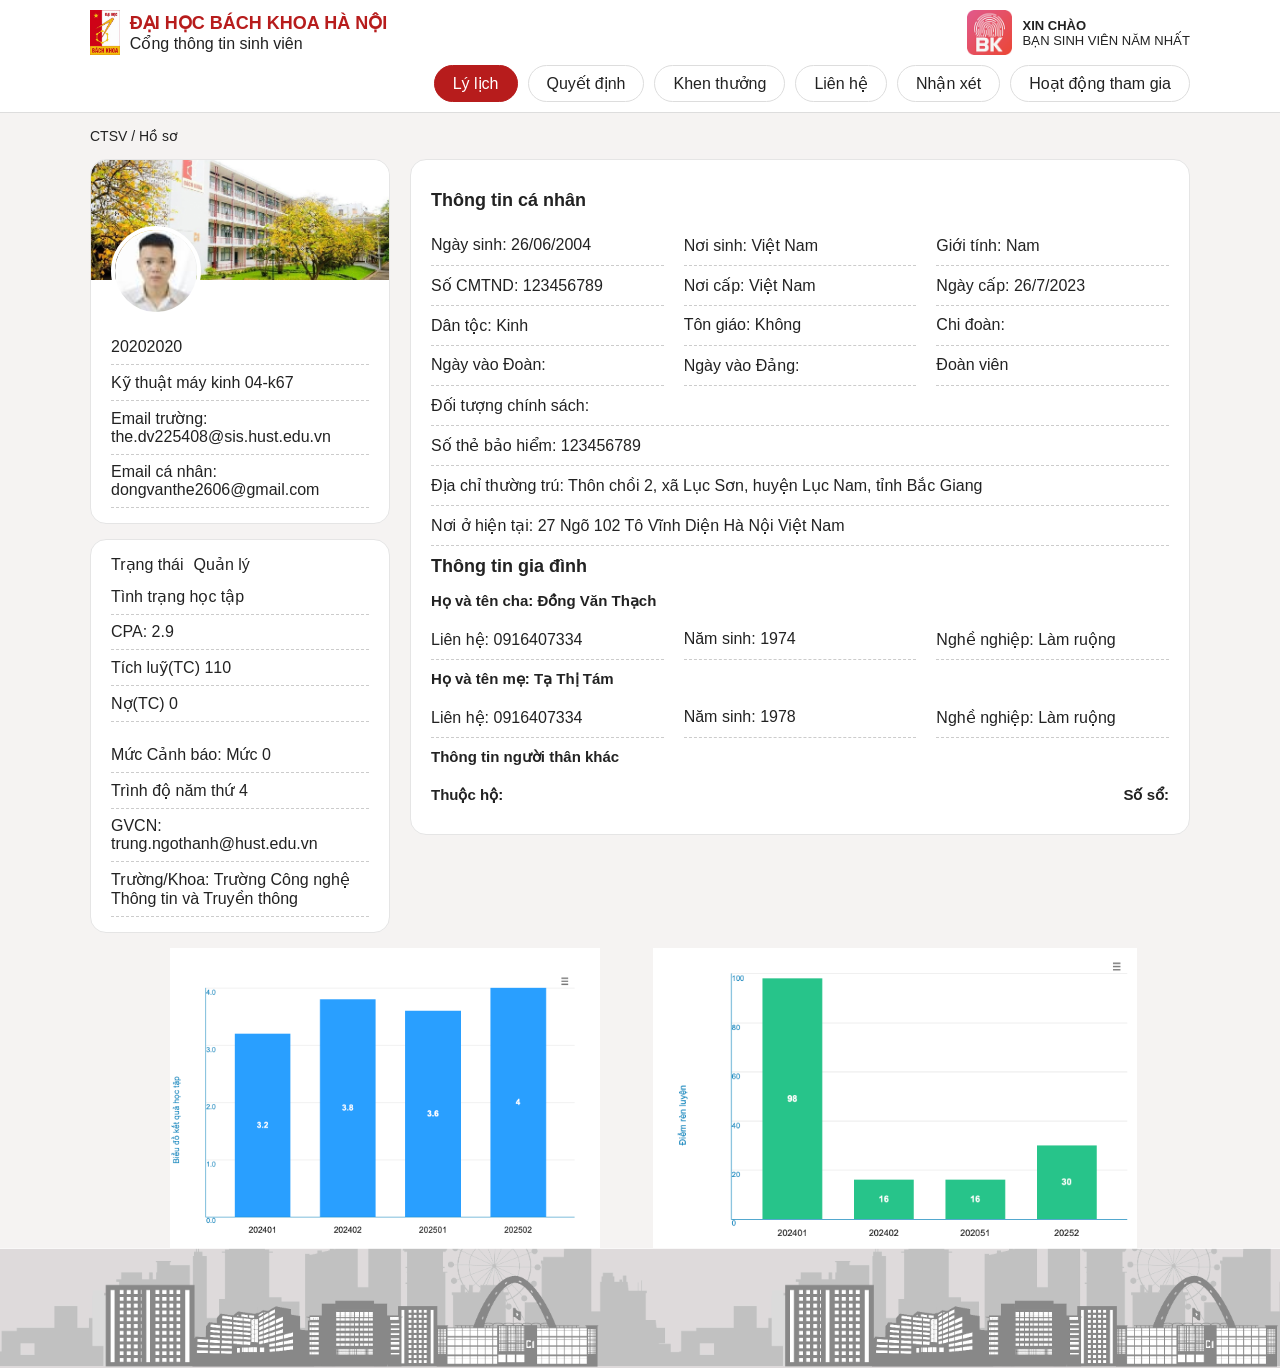
<file: ex/cv3/index.html>
<!DOCTYPE html>
<html lang="vi">

<head>
  <meta charset="UTF-8">
  <meta name="viewport" content="width=device-width, initial-scale=1">
  <title>Hồ sơ - Cổng thông tin sinh viên</title>
  <style>
* {
  box-sizing: border-box;
  margin: 0;
  padding: 0;
}

body {
  font-family: Arial, sans-serif;
  background: #f5f3f2;
  color: #222;
}

ul {
  list-style: none;
}

img {
  max-width: 100%;
}

a {
  color: inherit;
  text-decoration: none;
}

.container {
  width: 1100px;
  max-width: 95%;
  margin: 0 auto;
}

.topbar {
  background: #fff;
  border-bottom: 1px solid #ddd;
}

.brand-row {
  display: flex;
  justify-content: space-between;
  align-items: center;
  padding: 10px 0;
}

.brand,
.greeting {
  display: flex;
  align-items: center;
  gap: 10px;
}

.brand-logo,
.bk-icon {
  height: 45px;
}

.brand h1 {
  font-size: 18px;
  color: #b71c1c;
}

.greeting div {
  display: flex;
  flex-direction: column;
  font-size: 13px;
}

.main-nav {
  display: flex;
  justify-content: flex-end;
  gap: 10px;
  padding-bottom: 10px;
}

.main-nav a {
  padding: 8px 18px;
  border: 1px solid #ddd;
  border-radius: 20px;
}

.main-nav a:first-child {
  background: #b71c1c;
  color: #fff;
  border-color: #b71c1c;
}

.breadcrumb {
  margin: 15px 0;
  font-size: 14px;
}

.layout {
  display: flex;
  gap: 20px;
  align-items: flex-start;
}

.left {
  width: 300px;
}

.right {
  flex: 1;
}

.card,
.tab-content {
  background: #fff;
  border-radius: 16px;
  border: 1px solid #e5e5e5;
  margin-bottom: 15px;
}

.tab-content {
  padding: 20px;
}

.cover {
  position: relative;
  margin-bottom: 50px;
}

.cover-img {
  display: block;
  width: 100%;
  height: 120px;
  object-fit: cover;
  border-radius: 16px 16px 0 0;
}

.avatar {
  position: absolute;
  left: 20px;
  bottom: -40px;
}

.avatar img {
  width: 90px;
  height: 90px;
  border-radius: 50%;
  border: 4px solid #fff;
  object-fit: cover;
}

.info,
.status-list {
  padding: 0 20px 15px;
}

.info li,
.status-list li {
  padding: 8px 0;
  border-bottom: 1px dashed #ccc;
}

.tab-radio {
  display: none;
}

.tabs {
  display: flex;
  gap: 10px;
  padding: 15px 20px 5px;
}

.sec-title {
  font-size: 18px;
  margin: 10px 0 15px;
}

.fields p {
  padding: 10px 0;
  border-bottom: 1px dashed #ccc;
}

.cols3 {
  display: grid;
  grid-template-columns: repeat(3, 1fr);
  gap: 0 20px;
}

.person h3 {
  font-size: 15px;
  margin: 10px 0;
}

.row-between {
  display: flex;
  justify-content: space-between;
}

.charts {
  display: flex;
  justify-content: center;
  gap: 15px;
}

.charts img {
  width: 45%;
  max-height: 300px;
  object-fit: contain;
}

.skyline {
  height: 120px;
  background-repeat: repeat-x;
  background-size: auto 100%;
}

  </style>
</head>

<body>

  <header class="topbar">
    <div class="container">
      <div class="brand-row">
        <div class="brand">
          <img class="brand-logo" src="logo.png" alt="Logo ĐHBK">
          <div>
            <h1>ĐẠI HỌC BÁCH KHOA HÀ NỘI</h1>
            <p>Cổng thông tin sinh viên</p>
          </div>
        </div>
        <div class="greeting">
          <img class="bk-icon" src="icon.png" alt="BK">
          <div>
            <strong>XIN CHÀO</strong>
            <span>BẠN SINH VIÊN NĂM NHẤT</span>
          </div>
        </div>
      </div>
      <nav class="main-nav">
        <a href="#">Lý lịch</a>
        <a href="#">Quyết định</a>
        <a href="#">Khen thưởng</a>
        <a href="#">Liên hệ</a>
        <a href="#">Nhận xét</a>
        <a href="#">Hoạt động tham gia</a>
      </nav>
    </div>
  </header>

  <main class="container">
    <div class="breadcrumb"><a href="#">CTSV</a> / <a href="#">Hồ sơ</a></div>

    <div class="layout">
      <aside class="left">
        <div class="card profile-card">
          <div class="cover">
            <img class="cover-img" src="background.png" alt="">
            <div class="avatar"><img src="avata.jpg" alt="SOICT"></div>
          </div>
          <ul class="info">
            <li>20202020</li>
            <li>Kỹ thuật máy kinh 04-k67</li>
            <li>Email trường: the.dv225408@sis.hust.edu.vn</li>
            <li>Email cá nhân: dongvanthe2606@gmail.com</li>
          </ul>
        </div>

        <div class="card status-card">
          <input type="radio" name="status" id="r-st-trangthai" class="tab-radio" checked>
          <input type="radio" name="status" id="r-st-quanly" class="tab-radio">
          <div class="tabs">
            <label class="tab" for="r-st-trangthai">Trạng thái</label>
            <label class="tab" for="r-st-quanly">Quản lý</label>
          </div>
          <ul class="status-list" id="st-trangthai">
            <li>Tình trạng học tập</li>
            <li>CPA: 2.9</li>
            <li>Tích luỹ(TC) 110</li>
            <li>Nợ(TC) 0</li>
          </ul>
          <ul class="status-list" id="st-quanly">
            <li>Mức Cảnh báo: Mức 0</li>
            <li>Trình độ năm thứ 4</li>
            <li>GVCN: trung.ngothanh@hust.edu.vn</li>
            <li>Trường/Khoa: Trường Công nghệ Thông tin và Truyền thông</li>
          </ul>
        </div>
      </aside>

      <section class="right">
        <div class="tab-content" id="tab-lylich">
          <h2 class="sec-title">Thông tin cá nhân</h2>
          <div class="fields cols3">
            <p>Ngày sinh: 26/06/2004</p>
            <p>Nơi sinh: Việt Nam</p>
            <p>Giới tính: Nam</p>
            <p>Số CMTND: 123456789</p>
            <p>Nơi cấp: Việt Nam</p>
            <p>Ngày cấp: 26/7/2023</p>
            <p>Dân tộc: Kinh</p>
            <p>Tôn giáo: Không</p>
            <p>Chi đoàn:</p>
            <p>Ngày vào Đoàn:</p>
            <p>Ngày vào Đảng:</p>
            <p>Đoàn viên</p>
          </div>
          <div class="fields">
            <p>Đối tượng chính sách:</p>
            <p>Số thẻ bảo hiểm: 123456789</p>
            <p>Địa chỉ thường trú: Thôn chồi 2, xã Lục Sơn, huyện Lục Nam, tỉnh Bắc Giang</p>
            <p>Nơi ở hiện tại: 27 Ngõ 102 Tô Vĩnh Diện Hà Nội Việt Nam</p>
          </div>

          <h2 class="sec-title">Thông tin gia đình</h2>

          <div class="person">
            <h3>Họ và tên cha: Đồng Văn Thạch</h3>
            <div class="fields cols3">
              <p>Liên hệ: 0916407334</p>
              <p>Năm sinh: 1974</p>
              <p>Nghề nghiệp: Làm ruộng</p>
            </div>
          </div>

          <div class="person">
            <h3>Họ và tên mẹ: Tạ Thị Tám</h3>
            <div class="fields cols3">
              <p>Liên hệ: 0916407334</p>
              <p>Năm sinh: 1978</p>
              <p>Nghề nghiệp: Làm ruộng</p>
            </div>
          </div>

          <div class="person">
            <h3>Thông tin người thân khác</h3>
            <div class="row-between">
              <h3>Thuộc hộ:</h3>
              <h3>Số sổ:</h3>
            </div>
          </div>
        </div>
      </section>
    </div>

    <div class="charts">
      <img src="bieudo1.png" alt="Biểu đồ kết quả học tập">
      <img src="bieudo2.png" alt="Điểm rèn luyện">
    </div>
  </main>

  <footer class="skyline" style="background-image:url('footer.png')"></footer>

</body>

</html>
</file>
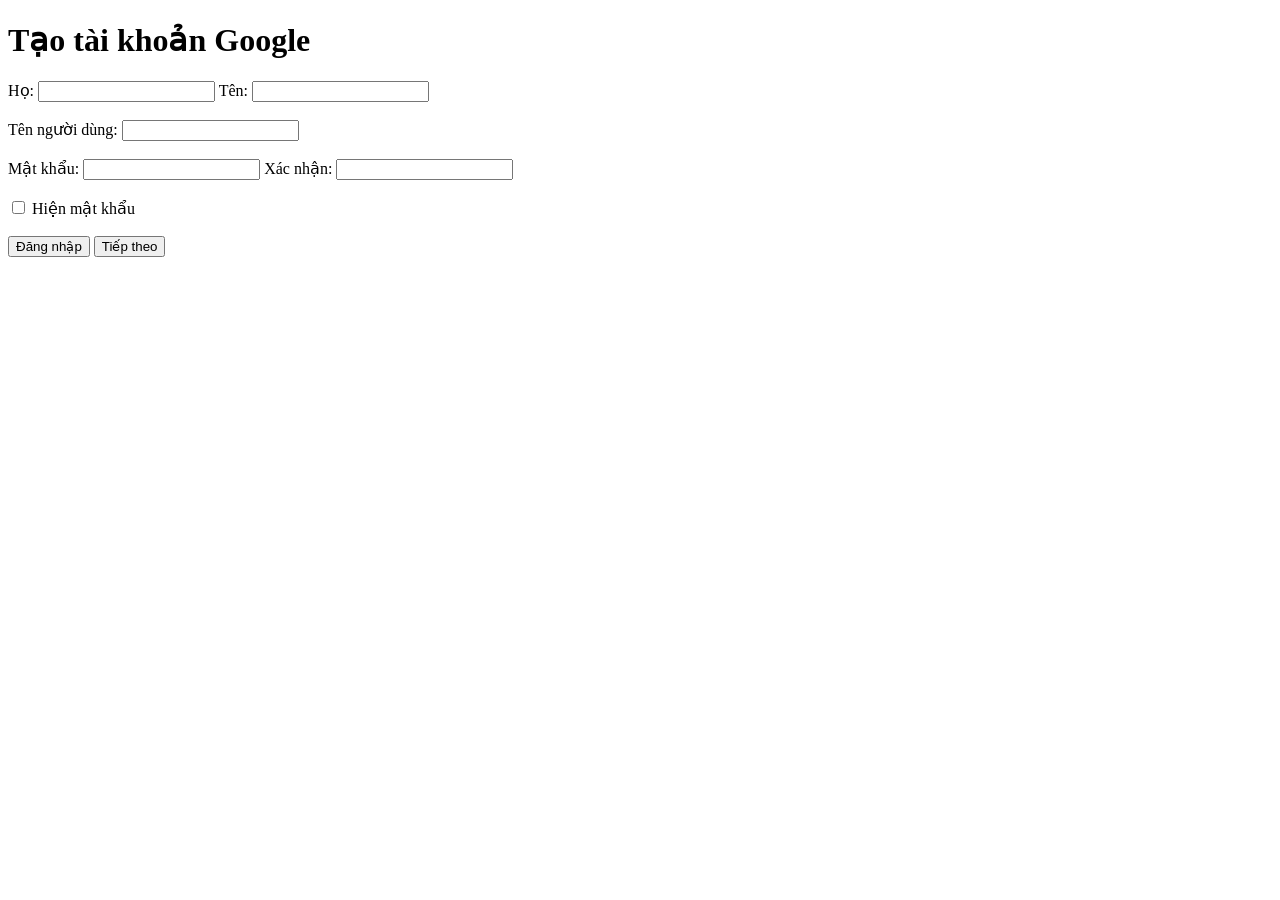
<file: ex/buoi1/b1/index.html>
<!DOCTYPE html>
<html lang="vi">

<head>
    <meta charset="UTF-8">
    <meta name="viewport" content="width=device-width, initial-scale=1.0">
    <title>Tạo tài khoản Google</title>
</head>

<body>

    <h1>Tạo tài khoản Google</h1>

    <form action="/submit" method="POST" name="registerForm">

        Họ:
        <input type="text" name="firstName" required>

        Tên:
        <input type="text" name="lastName" required>

        <br><br>

        Tên người dùng:
        <input type="email" name="email" pattern=".+@gmail\.com" required
            oninvalid="this.setCustomValidity('Vui lòng nhập email Gmail hợp lệ')" 
            oninput="this.setCustomValidity('')">
        <br><br>

        Mật khẩu:
        <input type="password" name="password" min="4">

        Xác nhận:
        <input type="password" name="confirmPassword">

        <br><br>

        <input type="checkbox" id="showPassword">
        <label for="showPassword">Hiện mật khẩu</label>

        <br><br>

        <button type="button">Đăng nhập</button>
        <button type="submit">Tiếp theo</button>

    </form>

</body>

</html>
</file>
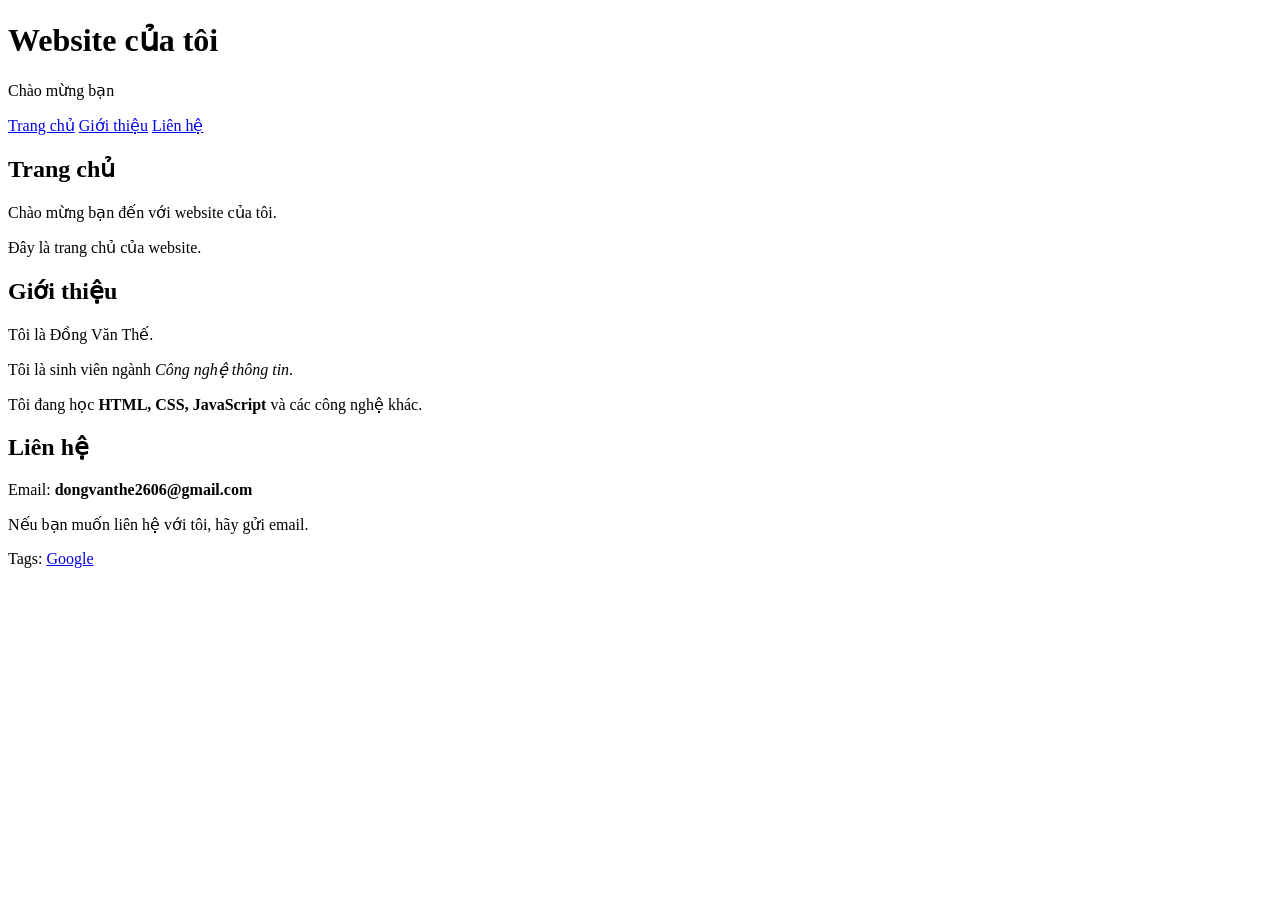
<file: ex/buoi1/b2/index.html>
<!DOCTYPE html>
<html>

<head>
    <meta charset="utf-8">
    <title>…</title>
</head>

<body>

    <header>
        <h1>Website của tôi</h1>
        <p>Chào mừng bạn</p>
    </header>
    <nav>
        <a href="#page">Trang chủ</a>
        <a href="#about">Giới thiệu</a>
        <a href="#contact">Liên hệ</a>
    </nav>
    <section id="page">
        <h1>Trang chủ</h1>
        <p>Chào mừng bạn đến với website của tôi.</p>
        <p>Đây là trang chủ của website.</p>
    </section>
    <section id="about">
        <h1>Giới thiệu</h1>
        <p>Tôi là Đồng Văn Thế.</p>
        <p>Tôi là sinh viên ngành <em>Công nghệ thông tin</em>.</p>
        <p>Tôi đang học <strong>HTML, CSS, JavaScript</strong> và các công nghệ khác.</p>
    </section>
    <section id="contact">
        <h1>Liên hệ</h1>
        <p>Email: <strong>dongvanthe2606@gmail.com</strong></p>
        <p>Nếu bạn muốn liên hệ với tôi, hãy gửi email.</p>
    </section>

    <footer>
        <p> Tags: <a href="https://facebook.com">Google</a>
    </footer>
</body>

</html>
</file>
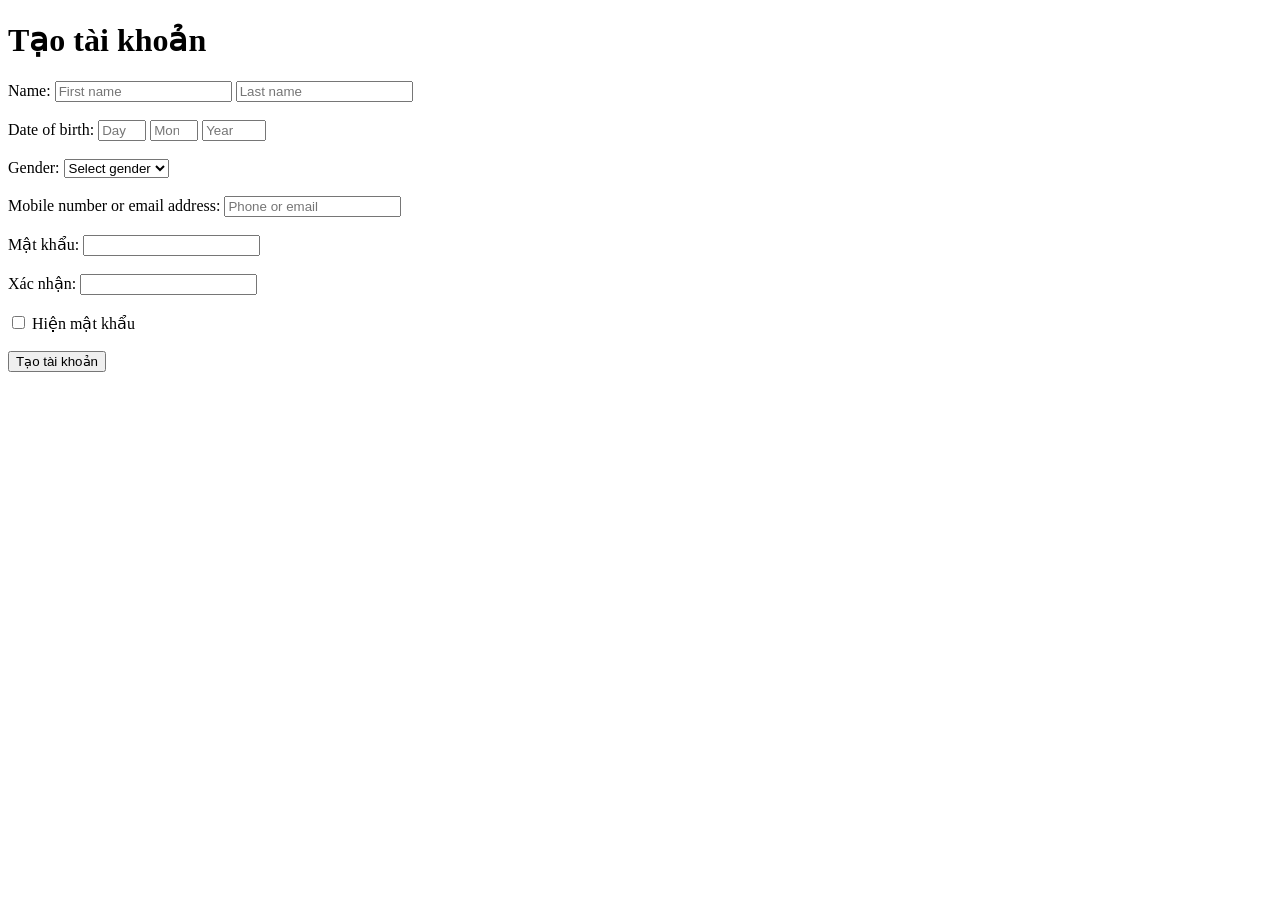
<file: ex/buoi1/b3/index.html>
<!DOCTYPE html>
<html lang="vi">

<head>
    <meta charset="UTF-8">
    <meta name="viewport" content="width=device-width, initial-scale=1.0">
    <title>Tạo tài khoản</title>
</head>

<body>

    <h1>Tạo tài khoản</h1>

    <form action="/submit" method="POST" name="registerForm">

        Name:
        <input type="text" name="firstName" placeholder="First name" required>
        <input type="text" name="lastName" placeholder="Last name" required>

        <br><br>

        Date of birth:
        <input type="number" name="dobDay" placeholder="Day" min="1" max="31" required>
        <input type="number" name="dobMonth" placeholder="Month" min="1" max="12" required>
        <input type="number" name="dobYear" placeholder="Year" min="1900" max="2025" required>

        <br><br>

        Gender:
        <select name="gender" required>
            <option value="" disabled selected>Select gender</option>
            <option value="male">Male</option>
            <option value="female">Female</option>
            <option value="other">Other</option>
        </select>

        <br><br>

        Mobile number or email address:
        <input type="text" name="contact" placeholder="Phone or email" required>
        <br><br>

        Mật khẩu:
        <input type="password" name="password" minlength="4" required>
        <br><br>

        Xác nhận:
        <input type="password" name="confirmPassword" minlength="4" required>

        <br><br>
        <input type="checkbox" name="showPassword" id="showPassword">
        <label for="showPassword">Hiện mật khẩu</label>

        <br><br>
        <button type="submit">Tạo tài khoản</button>

    </form>

</body>

</html>
</file>
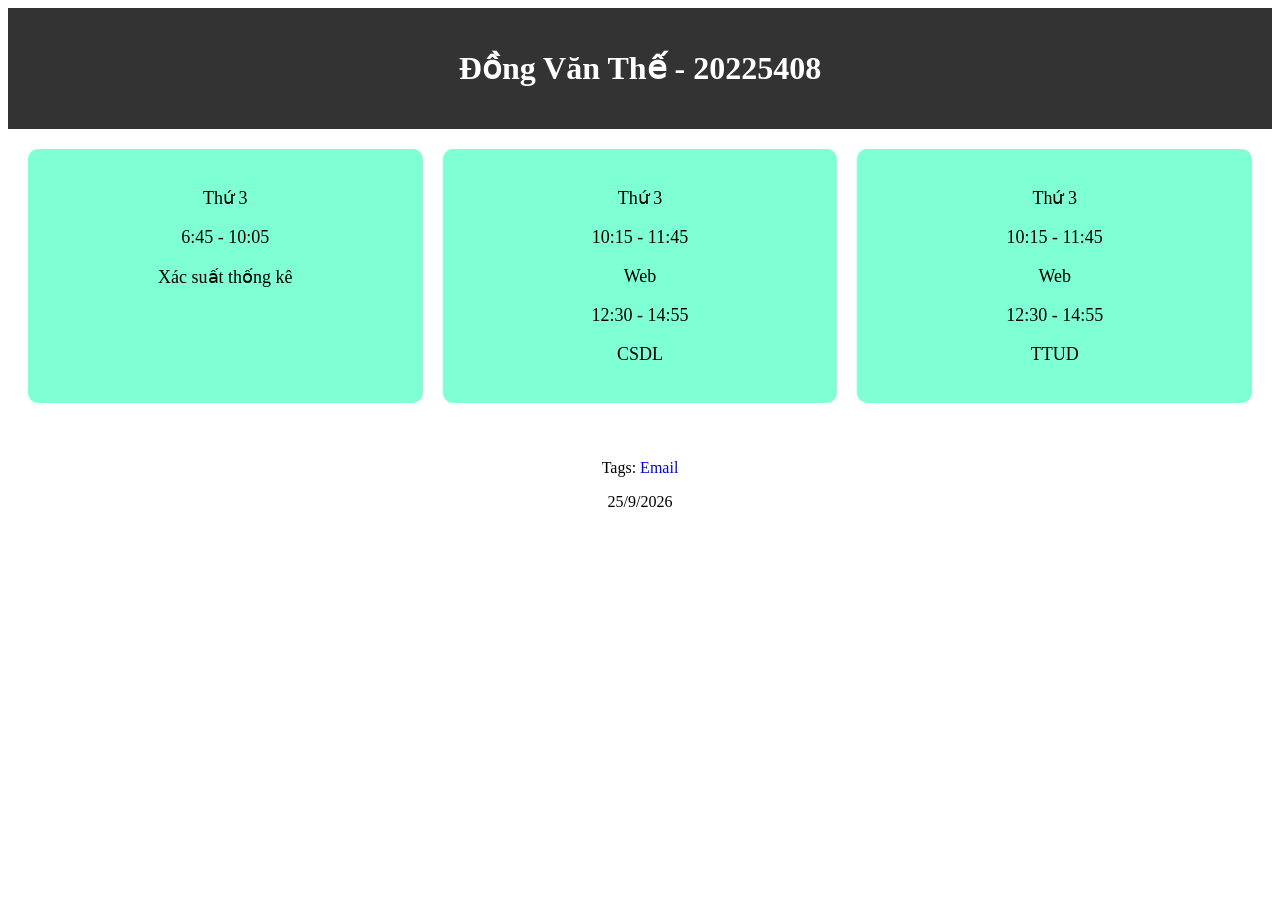
<file: ex/buoi2/b2/index.html>
<!DOCTYPE html>
<html lang="vi">

<head>
    <meta charset="UTF-8">
    <meta name="viewport" content="width=device-width, initial-scale=1.0">

    <title>Lịch học cá nhân</title>
    <style>
        header {
            text-align: center;
            background-color: #333;
            color: white;
            padding: 20px;
        }

        .container {
            display: flex;
            flex-wrap: wrap;
            justify-content: space-between;
            gap: 20px;
            padding: 20px;
        }

        .box {
            flex: 1 1 200px;

            background-color: aquamarine;
            text-align: center;
            padding: 20px;
            font-size: 18px;

            border-radius: 10px;
        }

        footer {
            text-align: center;
            padding: 20px;
        }

        footer a {
            color: blue;
            text-decoration: none;
        }

        footer a:hover {
            text-decoration: underline;
        }
    </style>
</head>

<body>

    <header>
        <h1>Đồng Văn Thế - 20225408</h1>
    </header>

    <main>
        <div class="container">

            <div class="box">
                <p>Thứ 3</p>
                <p>6:45 - 10:05</p>
                <p>Xác suất thống kê</p>
            </div>

            <div class="box">
                <p>Thứ 3</p>
                <p>10:15 - 11:45</p>
                <p>Web</p>
                <p>12:30 - 14:55</p>
                <p>CSDL</p>
            </div>

            <div class="box">
                <p>Thứ 3</p>
                <p>10:15 - 11:45</p>
                <p>Web</p>
                <p>12:30 - 14:55</p>
                <p>TTUD</p>
            </div>

        </div>
    </main>

    <footer>
        <p>
            Tags:
            <a href="mailto:dongvanthe2606@gmail.com">Email</a>
        </p>
        <p>25/9/2026</p>
    </footer>

</body>

</html>
</file>
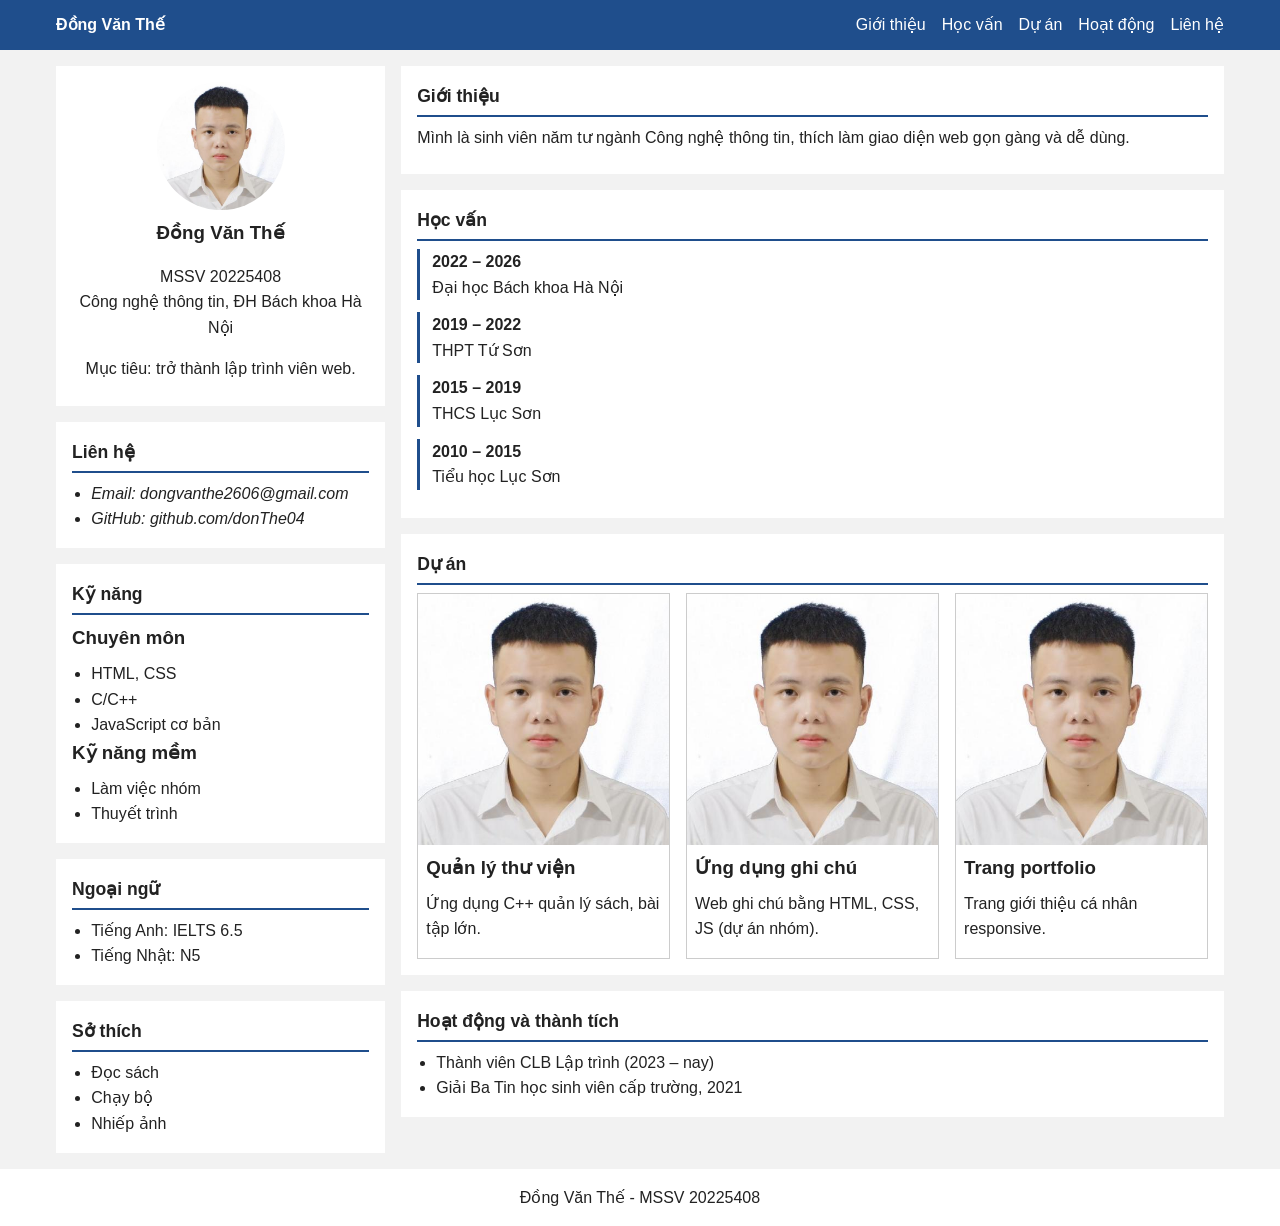
<file: ex/CV/20225408 1.html>
<!DOCTYPE html>
<html lang="vi">

<head>
  <meta charset="UTF-8">
  <meta name="viewport" content="width=device-width, initial-scale=1">
  <title>CV - Đồng Văn Thế - 20225408</title>
  <style>
    * {
      box-sizing: border-box;
    }

    body {
      margin: 0;
      font-family: Arial, sans-serif;
      line-height: 1.6;
      color: #222;
      background: #f2f2f2;
    }

    img {
      max-width: 100%;
      height: auto;
      display: block;
    }

    h1,
    h2,
    h3,
    p {
      margin: 0 0 .5rem;
    }

    h2 {
      font-size: 1.1rem;
      border-bottom: 2px solid #1f4e8c;
      padding-bottom: .3rem;
    }

    ul {
      margin: 0;
      padding-left: 1.2rem;
    }

    section,
    footer {
      background: #fff;
      padding: 1rem;
    }

    header {
      background: #1f4e8c;
      color: #fff;
    }

    .header-inner {
      max-width: 1200px;
      margin: 0 auto;
      padding: .75rem 1rem;
      display: flex;
      flex-wrap: wrap;
      justify-content: space-between;
      align-items: center;
      gap: .5rem;
    }

    nav ul {
      display: flex;
      flex-wrap: wrap;
      gap: 1rem;
      list-style: none;
      padding: 0;
    }

    nav a {
      color: #fff;
      text-decoration: none;
    }

    .layout {
      max-width: 1200px;
      margin: 1rem auto;
      padding: 0 1rem;
      display: grid;
      grid-template-columns: 1fr;
      gap: 1rem;
    }

    aside,
    main {
      display: grid;
      gap: 1rem;
      align-content: start;
    }

    .profile {
      display: flex;
      flex-direction: column;
      align-items: center;
      text-align: center;
      gap: .5rem;
    }

    .avatar {
      width: 8rem;
      aspect-ratio: 1;
      object-fit: cover;
      border-radius: 50%;
    }

    .timeline article {
      border-left: 3px solid #1f4e8c;
      padding-left: .75rem;
      margin-bottom: .75rem;
    }

    .projects {
      display: grid;
      grid-template-columns: 1fr;
      gap: 1rem;
    }

    .project {
      border: 1px solid #ccc;
    }

    .project div {
      padding: .5rem;
    }

    footer {
      text-align: center;
    }

    @media (min-width: 768px) {
      .projects {
        grid-template-columns: repeat(2, 1fr);
      }
    }

    @media (min-width: 1024px) {
      .layout {
        grid-template-columns: 1fr 2.5fr;
      }

      .projects {
        grid-template-columns: repeat(3, 1fr);
      }
    }
  </style>
</head>

<body>

  <header>
    <div class="header-inner">
      <strong>Đồng Văn Thế</strong>
      <nav>
        <ul>
          <li><a href="#about">Giới thiệu</a></li>
          <li><a href="#education">Học vấn</a></li>
          <li><a href="#projects">Dự án</a></li>
          <li><a href="#activities">Hoạt động</a></li>
          <li><a href="#contact">Liên hệ</a></li>
        </ul>
      </nav>
    </div>
  </header>

  <div class="layout">
    <aside>
      <section class="profile">
        <img class="avatar"
          src="avatar.png"
          alt="Ảnh đại diện">
        <h1>Đồng Văn Thế</h1>
        <p>MSSV 20225408<br>Công nghệ thông tin, ĐH Bách khoa Hà Nội</p>
        <p>Mục tiêu: trở thành lập trình viên web.</p>
      </section>

      <section id="contact">
        <h2>Liên hệ</h2>
        <address>
          <ul>
            <li>Email: dongvanthe2606@gmail.com</li>
            <li>GitHub: github.com/donThe04</li>
          </ul>
        </address>
      </section>

      <section id="skills">
        <h2>Kỹ năng</h2>
        <h3>Chuyên môn</h3>
        <ul>
          <li>HTML, CSS</li>
          <li>C/C++</li>
          <li>JavaScript cơ bản</li>
        </ul>
        <h3>Kỹ năng mềm</h3>
        <ul>
          <li>Làm việc nhóm</li>
          <li>Thuyết trình</li>
        </ul>
      </section>

      <section id="languages">
        <h2>Ngoại ngữ</h2>
        <ul>
          <li>Tiếng Anh: IELTS 6.5</li>
          <li>Tiếng Nhật: N5</li>
        </ul>
      </section>

      <section id="interests">
        <h2>Sở thích</h2>
        <ul>
          <li>Đọc sách</li>
          <li>Chạy bộ</li>
          <li>Nhiếp ảnh</li>
        </ul>
      </section>
    </aside>

    <main>
      <section id="about">
        <h2>Giới thiệu</h2>
        <p>Mình là sinh viên năm tư ngành Công nghệ thông tin, thích làm giao diện web gọn gàng và dễ dùng.</p>
      </section>

      <section id="education">
        <h2>Học vấn</h2>
        <div class="timeline">
          <article><strong>2022 – 2026</strong>
            <p>Đại học Bách khoa Hà Nội</p>
          </article>
          <article><strong>2019 – 2022</strong>
            <p>THPT Tứ Sơn</p>
          </article>
          <article><strong>2015 – 2019</strong>
            <p>THCS Lục Sơn</p>
          </article>
          <article><strong>2010 – 2015</strong>
            <p>Tiểu học Lục Sơn</p>
          </article>
        </div>
      </section>

      <section id="projects">
        <h2>Dự án</h2>
        <div class="projects">
          <article class="project">
            <img alt="Quản lý thư viện"
              src="avatar.png">
            <div>
              <h3>Quản lý thư viện</h3>
              <p>Ứng dụng C++ quản lý sách, bài tập lớn.</p>
            </div>
          </article>
          <article class="project">
            <img alt="Ứng dụng ghi chú"
              src="avatar.png">
            <div>
              <h3>Ứng dụng ghi chú</h3>
              <p>Web ghi chú bằng HTML, CSS, JS (dự án nhóm).</p>
            </div>
          </article>
          <article class="project">
            <img alt="Trang portfolio"
              src="avatar.png">
            <div>
              <h3>Trang portfolio</h3>
              <p>Trang giới thiệu cá nhân responsive.</p>
            </div>
          </article>
        </div>
      </section>

      <section id="activities">
        <h2>Hoạt động và thành tích</h2>
        <ul>
          <li>Thành viên CLB Lập trình (2023 – nay)</li>
          <li>Giải Ba Tin học sinh viên cấp trường, 2021</li>
        </ul>
      </section>
    </main>
  </div>

  <footer>Đồng Văn Thế - MSSV 20225408</footer>

</body>

</html>
</file>
